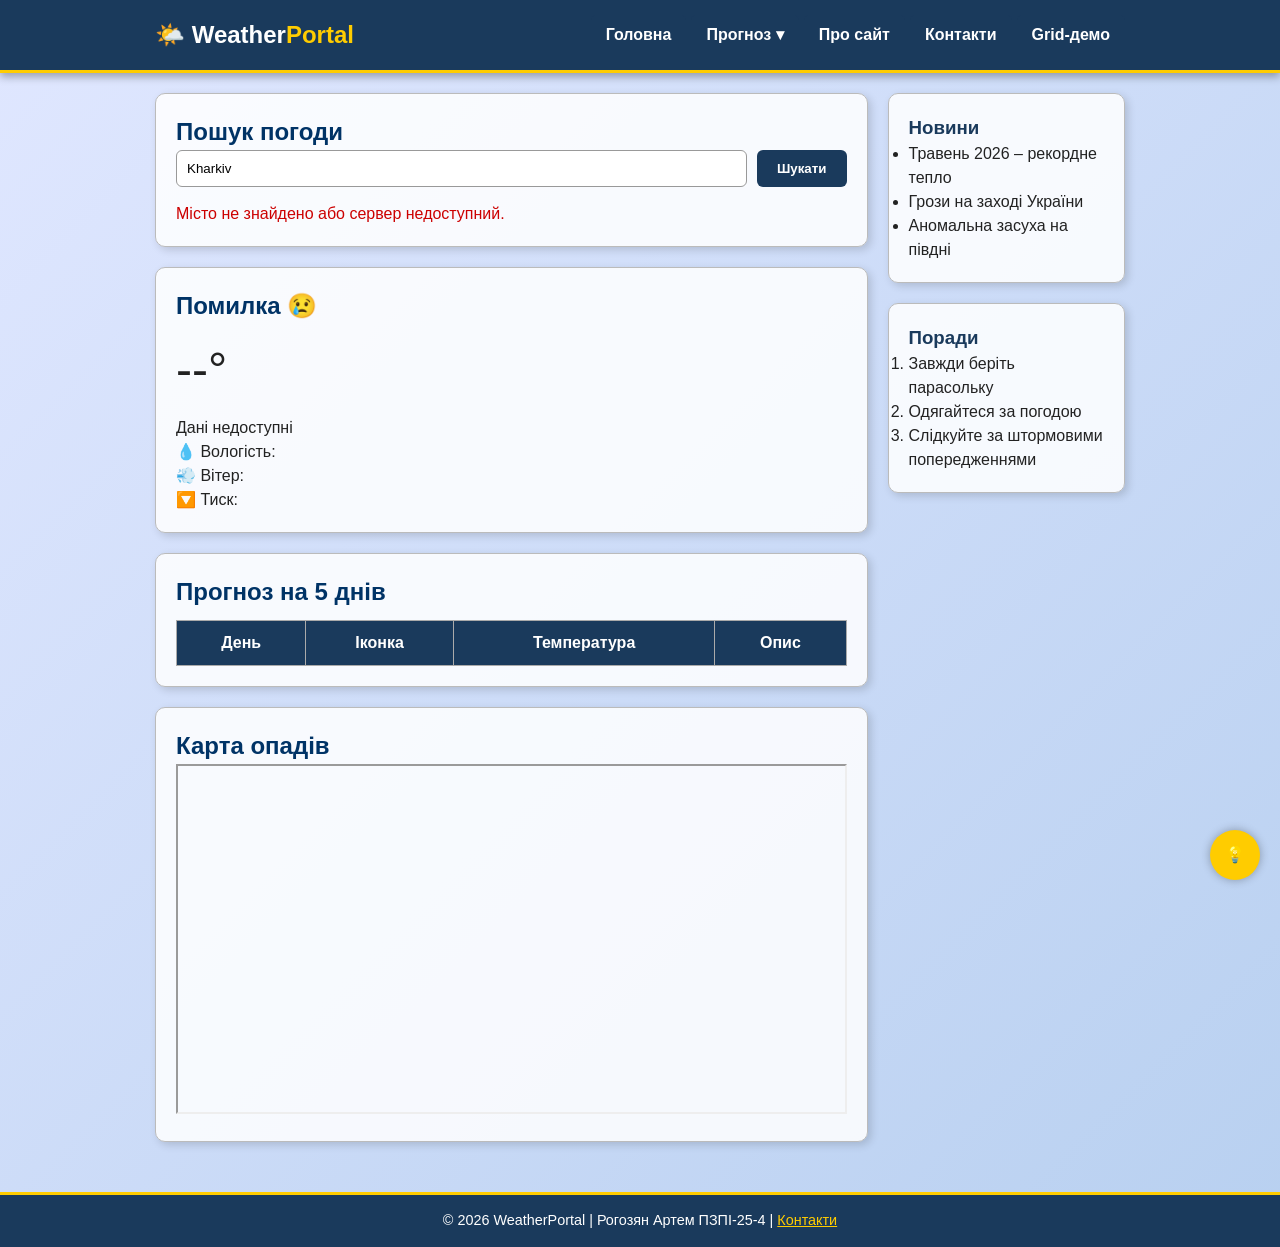
<file: public/pages/index.html>
<!DOCTYPE html>
<html lang="uk">
<head>
    <meta charset="UTF-8">
    <meta name="viewport" content="width=device-width, initial-scale=1.0">
    <meta name="description" content="Сайт прогнозу погоди – навчальний проект">
    <meta name="keywords" content="погода, weather, HTML, CSS, прогноз">
    <meta name="author" content="Рогозян Артем ПЗПІ-25-4">
    <meta name="robots" content="index, follow">
    <meta http-equiv="X-UA-Compatible" content="IE=edge">
    <title>WeatherPortal – Головна</title>
    <link rel="icon" type="image/png" href="../logo.png">
    <link rel="stylesheet" href="../styles/style.css">
</head>
<body>

<header class="header">
    <div class="header__inner">
        <div class="logo">🌤️ Weather<span>Portal</span></div>
        <nav class="menu">
            <input type="checkbox" id="menu-toggle" class="menu__toggle">
            <label for="menu-toggle" class="menu__burger">☰</label>

            <ul class="menu">
                <li class="menu__item"><a href="index.html" class="menu__link">Головна</a></li>
                <li class="menu__item menu__item--has-dropdown">
                    <a href="#" class="menu__link">Прогноз ▾</a>
                    <ul class="menu__dropdown">
                        <li class="menu__item"><a href="#current" class="menu__link">Поточна погода</a></li>
                        <li class="menu__item"><a href="#forecast" class="menu__link">5 днів</a></li>
                        <li class="menu__item"><a href="#map" class="menu__link">Карта</a></li>
                    </ul>
                </li>
                <li class="menu__item"><a href="about.html" class="menu__link">Про сайт</a></li>
                <li class="menu__item"><a href="contact.html" class="menu__link">Контакти</a></li>
                <li class="menu__item"><a href="grid-demo.html" class="menu__link">Grid-демо</a></li>
            </ul>
        </nav>
    </div>
</header>

<main class="main">
    <div class="main__content">
        <section id="search" class="card">
            <h2>Пошук погоди</h2>
            <div class="search">
                <input type="text" id="cityInput" class="search__input" placeholder="Введіть місто...">
                <button class="btn" onclick="searchWeather()">Шукати</button>
            </div>
            <p id="errorMsg" style="color: red;"></p>
        </section>

        <article id="current" class="card">
            <h2 id="cityName">Завантаження...</h2>
            <p id="currentDate"></p>
            <p style="font-size: 3rem; margin: 10px 0;">
                <span id="weatherIcon"></span>
                <span id="currentTemp">--°C</span>
            </p>
            <p id="weatherDesc"></p>
            <p>💧 Вологість: <span id="humidity"></span></p>
            <p>💨 Вітер: <span id="windSpeed"></span></p>
            <p>🔽 Тиск: <span id="pressure"></span></p>
        </article>

        <section id="forecast" class="card">
            <h2>Прогноз на 5 днів</h2>
            <table class="forecast-table">
                <thead>
                    <tr>
                        <th>День</th>
                        <th>Іконка</th>
                        <th>Температура</th>
                        <th>Опис</th>
                    </tr>
                </thead>
                <tbody id="forecastTableBody">
                </tbody>
            </table>
        </section>

        <section id="map" class="card">
            <h2>Карта опадів</h2>
            <iframe title="Weather Map" width="100%" height="350" src="https://openweathermap.org/weathermap?basemap=map&cities=true&layer=temperature&lat=50.0&lon=36.25&zoom=7"></iframe>
        </section>
    </div>

    <aside class="main__sidebar">
        <div class="card">
            <h3>Новини</h3>
            <ul>
                <li>Травень 2026 – рекордне тепло</li>
                <li>Грози на заході України</li>
                <li>Аномальна засуха на півдні</li>
            </ul>
        </div>
        <div class="card">
            <h3>Поради</h3>
            <ol>
                <li>Завжди беріть парасольку</li>
                <li>Одягайтеся за погодою</li>
                <li>Слідкуйте за штормовими попередженнями</li>
            </ol>
        </div>
    </aside>
</main>

<footer class="footer">
    <p>© 2026 WeatherPortal | Рогозян Артем ПЗПІ-25-4 | <a href="contact.html" style="color: #ffcc00;">Контакти</a></p>
</footer>

 
<a href="#" class="fixed-badge" title="Порада дня">💡</a>

<script src="../app.js"></script>
</body>
</html>
</file>
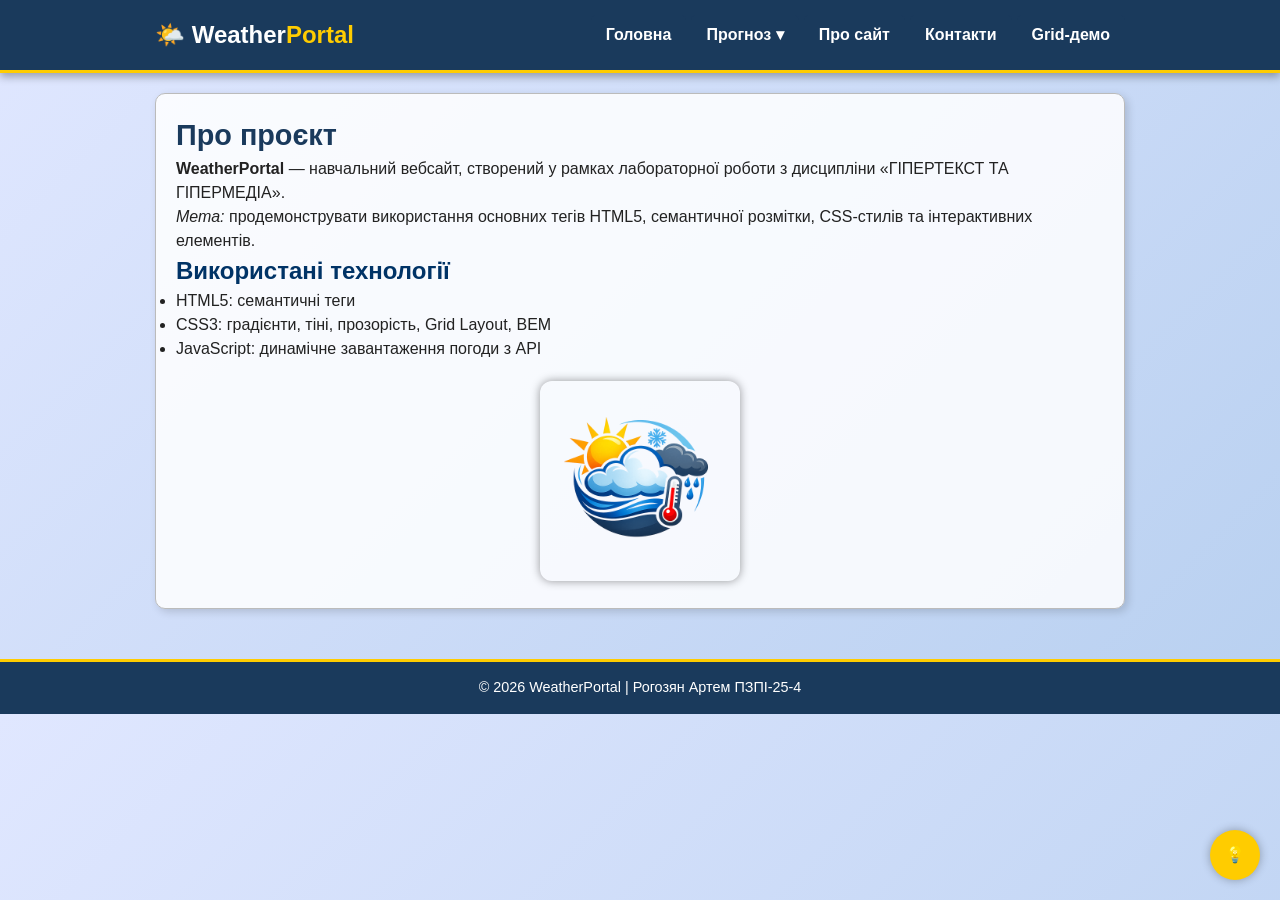
<file: public/pages/about.html>
<!DOCTYPE html>
<html lang="uk">
<head>
    <meta charset="UTF-8">
    <meta name="viewport" content="width=device-width, initial-scale=1.0">
    <meta name="description" content="Інформація про проєкт WeatherPortal">
    <meta name="keywords" content="про сайт, інформація, погода, HTML, CSS">
    <meta name="author" content="Рогозян Артем ПЗПІ-25-4">
    <meta name="robots" content="index, follow">
    <meta http-equiv="X-UA-Compatible" content="IE=edge">
    <title>WeatherPortal – Про сайт</title>
    <link rel="icon" type="image/png" href="../logo.png">
    <link rel="stylesheet" href="../styles/style.css">
</head>
<body>

<header class="header">
    <div class="header__inner">
        <div class="logo">🌤️ Weather<span>Portal</span></div>
        <nav class="menu">
            <input type="checkbox" id="menu-toggle" class="menu__toggle">
            <label for="menu-toggle" class="menu__burger">☰</label>
            <ul class="menu">
                <li class="menu__item"><a href="index.html" class="menu__link">Головна</a></li>
                <li class="menu__item menu__item--has-dropdown">
                    <a href="#" class="menu__link">Прогноз ▾</a>
                    <ul class="menu__dropdown">
                        <li class="menu__item"><a href="index.html#current" class="menu__link">Поточна</a></li>
                        <li class="menu__item"><a href="index.html#forecast" class="menu__link">5 днів</a></li>
                    </ul>
                </li>
                <li class="menu__item"><a href="about.html" class="menu__link">Про сайт</a></li>
                <li class="menu__item"><a href="contact.html" class="menu__link">Контакти</a></li>
                <li class="menu__item"><a href="grid-demo.html" class="menu__link">Grid-демо</a></li>
            </ul>
        </nav>
    </div>
</header>

<main class="main main--single-col">
    <article class="card">
        <h1>Про проєкт</h1>
        <p><b>WeatherPortal</b> — навчальний вебсайт, створений у рамках лабораторної роботи з дисципліни «ГІПЕРТЕКСТ ТА ГІПЕРМЕДІА».</p>
        <p><i>Мета:</i> продемонструвати використання основних тегів HTML5, семантичної розмітки, CSS-стилів та інтерактивних елементів.</p>

        <h2>Використані технології</h2>
        <ul>
            <li>HTML5: семантичні теги</li>
            <li>CSS3: градієнти, тіні, прозорість, Grid Layout, BEM</li>
            <li>JavaScript: динамічне завантаження погоди з API</li>
        </ul>

        <p style="text-align: center; margin-top: 20px;">
            <img src="../logo.png" alt="Логотип погодного порталу" width="200" style="border-radius: 12px; box-shadow: 0 0 10px rgba(0,0,0,0.4);">
        </p>
    </article>
</main>

<footer class="footer">
    <p>© 2026 WeatherPortal | Рогозян Артем ПЗПІ-25-4</p>
</footer>

<a href="#" class="fixed-badge">💡</a>
</body>
</html>
</file>
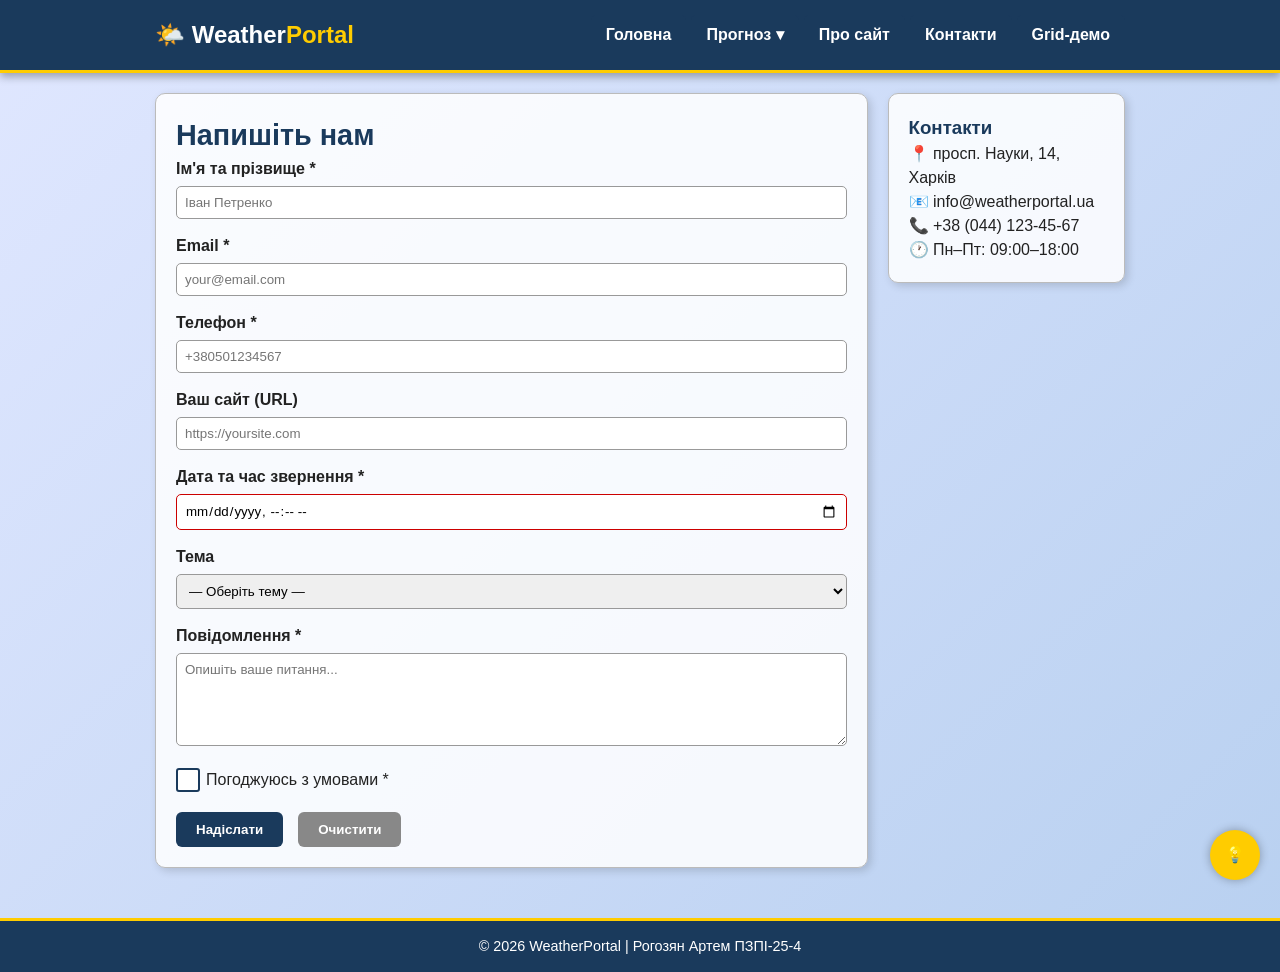
<file: public/pages/contact.html>
<!DOCTYPE html>
<html lang="uk">
<head>
    <meta charset="UTF-8">
    <meta name="viewport" content="width=device-width, initial-scale=1.0">
    <meta name="description" content="Контактна інформація WeatherPortal, форма зворотного зв'язку">
    <meta name="keywords" content="контакти, зворотній зв'язок, форма, погода">
    <meta name="author" content="Рогозян Артем ПЗПІ-25-4">
    <meta name="robots" content="index, follow">
    <meta http-equiv="X-UA-Compatible" content="IE=edge">
    <link rel="icon" type="image/png" href="../logo.png">
    <title>WeatherPortal – Контакти</title>
    <link rel="stylesheet" href="../styles/style.css">
</head>
<body>

<header class="header">
    <div class="header__inner">
        <div class="logo">🌤️ Weather<span>Portal</span></div>
        <nav class="menu">
            <input type="checkbox" id="menu-toggle" class="menu__toggle">
            <label for="menu-toggle" class="menu__burger">☰</label>
            <ul class="menu">
                <li class="menu__item"><a href="index.html" class="menu__link">Головна</a></li>
                <li class="menu__item menu__item--has-dropdown">
                    <a href="#" class="menu__link">Прогноз ▾</a>
                    <ul class="menu__dropdown">
                        <li class="menu__item"><a href="index.html#current" class="menu__link">Поточна</a></li>
                        <li class="menu__item"><a href="index.html#forecast" class="menu__link">5 днів</a></li>
                    </ul>
                </li>
                <li class="menu__item"><a href="about.html" class="menu__link">Про сайт</a></li>
                <li class="menu__item"><a href="contact.html" class="menu__link">Контакти</a></li>
                <li class="menu__item"><a href="grid-demo.html" class="menu__link">Grid-демо</a></li>
            </ul>
        </nav>
    </div>
</header>

<main class="main">
    <div class="main__content">
        <section class="card">
            <h1>Напишіть нам</h1>
            <form class="form" action="#" method="post" novalidate id="contactForm">
                <div class="form__group">
                    <label class="form__label" for="name">Ім'я та прізвище *</label>
                    <input type="text" id="name" name="name" class="form__input" placeholder="Іван Петренко" required minlength="3" maxlength="80" pattern="[А-Яа-яЄєІіЇїA-Za-z\s'\-]+" title="Лише літери, мінімум 3 символи">
                </div>

                <div class="form__group">
                    <label class="form__label" for="email">Email *</label>
                    <input type="email" id="email" name="email" class="form__input" placeholder="your@email.com" required maxlength="150" title="Введіть коректну email-адресу">
                </div>

                <div class="form__group">
                    <label class="form__label" for="tel">Телефон *</label>
                    <input type="tel" id="tel" name="tel" class="form__input" placeholder="+380501234567" required pattern="+380[0-9]{9}" maxlength="13" title="Формат: +380XXXXXXXXX">
                </div>

                <div class="form__group">
                    <label class="form__label" for="website">Ваш сайт (URL)</label>
                    <input type="url" id="website" name="website" class="form__input" placeholder="https://yoursite.com" pattern="https?://.+" maxlength="200" title="Посилання має починатись з http(s)://">
                </div>

                <div class="form__group">
                    <label class="form__label" for="datetime">Дата та час звернення *</label>
                    <input type="datetime-local" id="datetime" name="datetime" class="form__input" required>
                </div>

                <div class="form__group">
                    <label class="form__label" for="topic">Тема</label>
                    <select id="topic" name="topic" class="form__select" required>
                        <option value="">— Оберіть тему —</option>
                        <option value="bug">Знайшов помилку</option>
                        <option value="feature">Пропозиція функціоналу</option>
                        <option value="other">Інше</option>
                    </select>
                </div>

                <div class="form__group">
                    <label class="form__label" for="message">Повідомлення *</label>
                    <textarea id="message" name="message" class="form__textarea" rows="5" placeholder="Опишіть ваше питання..." required minlength="10" maxlength="1000"></textarea>
                </div>

                <div class="form__group form__checkbox">
                    <input type="checkbox" id="agree" name="agree" class="form__checkbox-input" required>
                    <label for="agree" class="form__checkbox-label">Погоджуюсь з умовами *</label>
                </div>

                <div style="margin-top: 20px; display: flex; gap: 15px;">
                    <button type="submit" class="btn">Надіслати</button>
                    <button type="reset" class="btn" style="background: #888;">Очистити</button>
                </div>
            </form>
        </section>
    </div>

    <aside class="main__sidebar">
        <div class="card">
            <h3>Контакти</h3>
            <p>📍 просп. Науки, 14, Харків</p>
            <p>📧 info@weatherportal.ua</p>
            <p>📞 +38 (044) 123-45-67</p>
            <p>🕐 Пн–Пт: 09:00–18:00</p>
        </div>
    </aside>
</main>

<footer class="footer">
    <p>© 2026 WeatherPortal | Рогозян Артем ПЗПІ-25-4</p>
</footer>

<a href="#" class="fixed-badge">💡</a>

<script>
    document.getElementById('contactForm').addEventListener('submit', function(e) {
        e.preventDefault();
        if (!this.checkValidity()) {
            alert('Будь ласка, виправте помилки у формі (червоні рамки).');
            return;
        }
        if (!document.getElementById('agree').checked) {
            alert('Потрібно погодитися з умовами!');
            return;
        }
        alert('Дякуємо! Повідомлення надіслано.');
        this.reset();
    });
</script>

</body>
</html>
</file>
<file: public/styles/style.css>
* {
  margin: 0;
  padding: 0;
  box-sizing: border-box;
}

body {
  font-family: "Segoe UI", Arial, sans-serif;
  color: #222;
  background: #e8f0fe;
  background-image: linear-gradient(135deg, #e0e7ff 0%, #b8d0f0 100%);
  line-height: 1.5;
}

a {
  color: #003366;
  text-decoration: underline;
}
a:hover {
  color: #cc0000;
  text-decoration: none;
}

.header {
  background: #1a3a5c;
  color: #fff;
  padding: 15px 0;
  border-bottom: 3px solid #ffcc00;
  box-shadow: 0 4px 8px rgba(0,0,0,0.3);
}
.header__inner {
  max-width: 1000px;
  margin: 0 auto;
  padding: 0 15px;
  display: flex;
  justify-content: space-between;
  align-items: center;
}
.logo {
  font-size: 1.5rem;
  font-weight: bold;
}
.logo span {
  color: #ffcc00;
}


.menu {
  list-style: none;
  display: flex;
  gap: 5px;
}
.menu__item {
  position: relative;
}
.menu__link {
  display: block;
  padding: 8px 15px;
  background: #1a3a5c;
  color: #fff;
  text-decoration: none;
  border-radius: 5px 5px 0 0;
  font-weight: bold;
}
.menu__link:hover {
  background: #ffcc00;
  color: #1a3a5c;
}

.menu__dropdown {
  display: none;
  position: absolute;
  top: 100%;
  left: 0;
  background: #fff;
  border: 1px solid #ccc;
  border-top: none;
  flex-direction: column;
  min-width: 150px;
  box-shadow: 0 4px 6px rgba(0,0,0,0.2);
  z-index: 100;
}
.menu__item--has-dropdown:hover > .menu__dropdown {
  display: flex;
}
.menu__dropdown .menu__link {
  background: #fff;
  color: #1a3a5c;
  border-radius: 0;
  padding: 8px 15px;
  font-weight: normal;
  border-bottom: 1px solid #eee;
}
.menu__dropdown .menu__link:hover {
  background: #ffcc00;
  color: #1a3a5c;
}


.menu__toggle {
  display: none;
}
.menu__burger {
  display: none;
  font-size: 2rem;
  cursor: pointer;
  padding: 5px 10px;
  color: #fff;
  background: none;
  border: none;
}
@media (max-width: 320px) {
  .menu {
    display: none;
    flex-direction: column;
    width: 100%;
    background: #1a3a5c;
    position: absolute;
    top: 70px;
    left: 0;
  }
  .menu__burger {
    display: block;
  }
  .menu__toggle:checked ~ .menu {
    display: flex;
  }
}


.main {
  max-width: 1000px;
  margin: 20px auto;
  padding: 0 15px;
  display: grid;
  grid-template-columns: 3fr 1fr;
  gap: 20px;
}
.main--single-col {
  grid-template-columns: 1fr;
}
.main__content {

}
.main__sidebar {
}


.card {
  background: rgba(255, 255, 255, 0.85);
  border: 1px solid #bbb;
  border-radius: 10px;
  padding: 20px;
  margin-bottom: 20px;
  box-shadow: 3px 3px 8px rgba(0,0,0,0.15);
}

h1 { font-size: 1.8rem; color: #1a3a5c; }
h2 { font-size: 1.5rem; color: #003366; }
h3, h4, h5, h6 { color: #1a3a5c; }


.btn {
  display: inline-block;
  background: #1a3a5c;
  color: #fff;
  border: none;
  padding: 10px 20px;
  border-radius: 6px;
  cursor: pointer;
  font-weight: bold;
  text-decoration: none;
}
.btn:hover {
  background: #ffcc00;
  color: #1a3a5c;
}


.search {
  display: flex;
  gap: 10px;
  margin-bottom: 15px;
}
.search__input {
  flex: 1;
  padding: 10px;
  border: 1px solid #999;
  border-radius: 6px;
}


.forecast-table {
  width: 100%;
  border-collapse: collapse;
  margin-top: 10px;
}
.forecast-table th,
.forecast-table td {
  border: 1px solid #aaa;
  padding: 10px;
  text-align: center;
}
.forecast-table th {
  background: #1a3a5c;
  color: #fff;
}
.forecast-table tr:nth-child(even) {
  background: #f2f7ff;
}

.form {
}
.form__group {
  margin-bottom: 15px;
}
.form__label {
  display: block;
  font-weight: bold;
  margin-bottom: 5px;
}
.form__input,
.form__select,
.form__textarea {
  width: 100%;
  padding: 8px;
  border: 1px solid #999;
  border-radius: 5px;
  font-family: inherit;
}
.form__input:focus,
.form__textarea:focus,
.form__select:focus {
  outline: 2px solid #ffcc00;
  border-color: #ffcc00;
}
.form__input:invalid:not(:placeholder-shown),
.form__textarea:invalid:not(:placeholder-shown) {
  border-color: #cc0000;
}
.form__input:valid:not(:placeholder-shown) {
  border-color: #339933;
}

.form__checkbox {
  display: flex;
  align-items: center;
  gap: 10px;
}
.form__checkbox-input {
  position: absolute;
  opacity: 0;
  width: 0;
  height: 0;
}
.form__checkbox-label {
  position: relative;
  padding-left: 30px;
  cursor: pointer;
  font-weight: normal;
  color: var(--text-muted);
}
.form__checkbox-label::before {
  content: "";
  position: absolute;
  left: 0;
  top: 50%;
  transform: translateY(-50%);
  width: 20px;
  height: 20px;
  border: 2px solid #1a3a5c;
  border-radius: 3px;
  background: white;
  transition: background 0.2s;
}
.form__checkbox-input:checked + .form__checkbox-label::before {
  background: #1a3a5c;
}
.form__checkbox-input:checked + .form__checkbox-label::after {
  content: "✔";
  position: absolute;
  left: 4px;
  top: 50%;
  transform: translateY(-50%);
  color: white;
  font-size: 14px;
  line-height: 1;
}

.footer {
  background: #1a3a5c;
  color: #fff;
  text-align: center;
  padding: 15px 0;
  margin-top: 30px;
  font-size: 0.9rem;
  border-top: 3px solid #ffcc00;
}

.fixed-badge {
  position: fixed;
  bottom: 20px;
  right: 20px;
  background: #ffcc00;
  color: #1a3a5c;
  font-weight: bold;
  padding: 10px 15px;
  border-radius: 50%;
  box-shadow: 0 0 10px rgba(0,0,0,0.3);
  z-index: 1000;
  transition: transform 0.3s ease;
  display: flex;
  align-items: center;
  justify-content: center;
  width: 50px;
  height: 50px;
  text-decoration: none;
}
.fixed-badge:hover {
  transform: scale(1.2) rotate(15deg);
}


.gallery {
  display: grid;
  grid-template-columns: repeat(auto-fill, minmax(250px, 1fr));
  gap: 20px;
}


@media (max-width: 700px) {
  .header__inner {
    flex-direction: column;
    text-align: center;
  }
  .menu {
    flex-wrap: wrap;
    justify-content: center;
  }
  .main {
    grid-template-columns: 1fr;
  }
}
</file>
